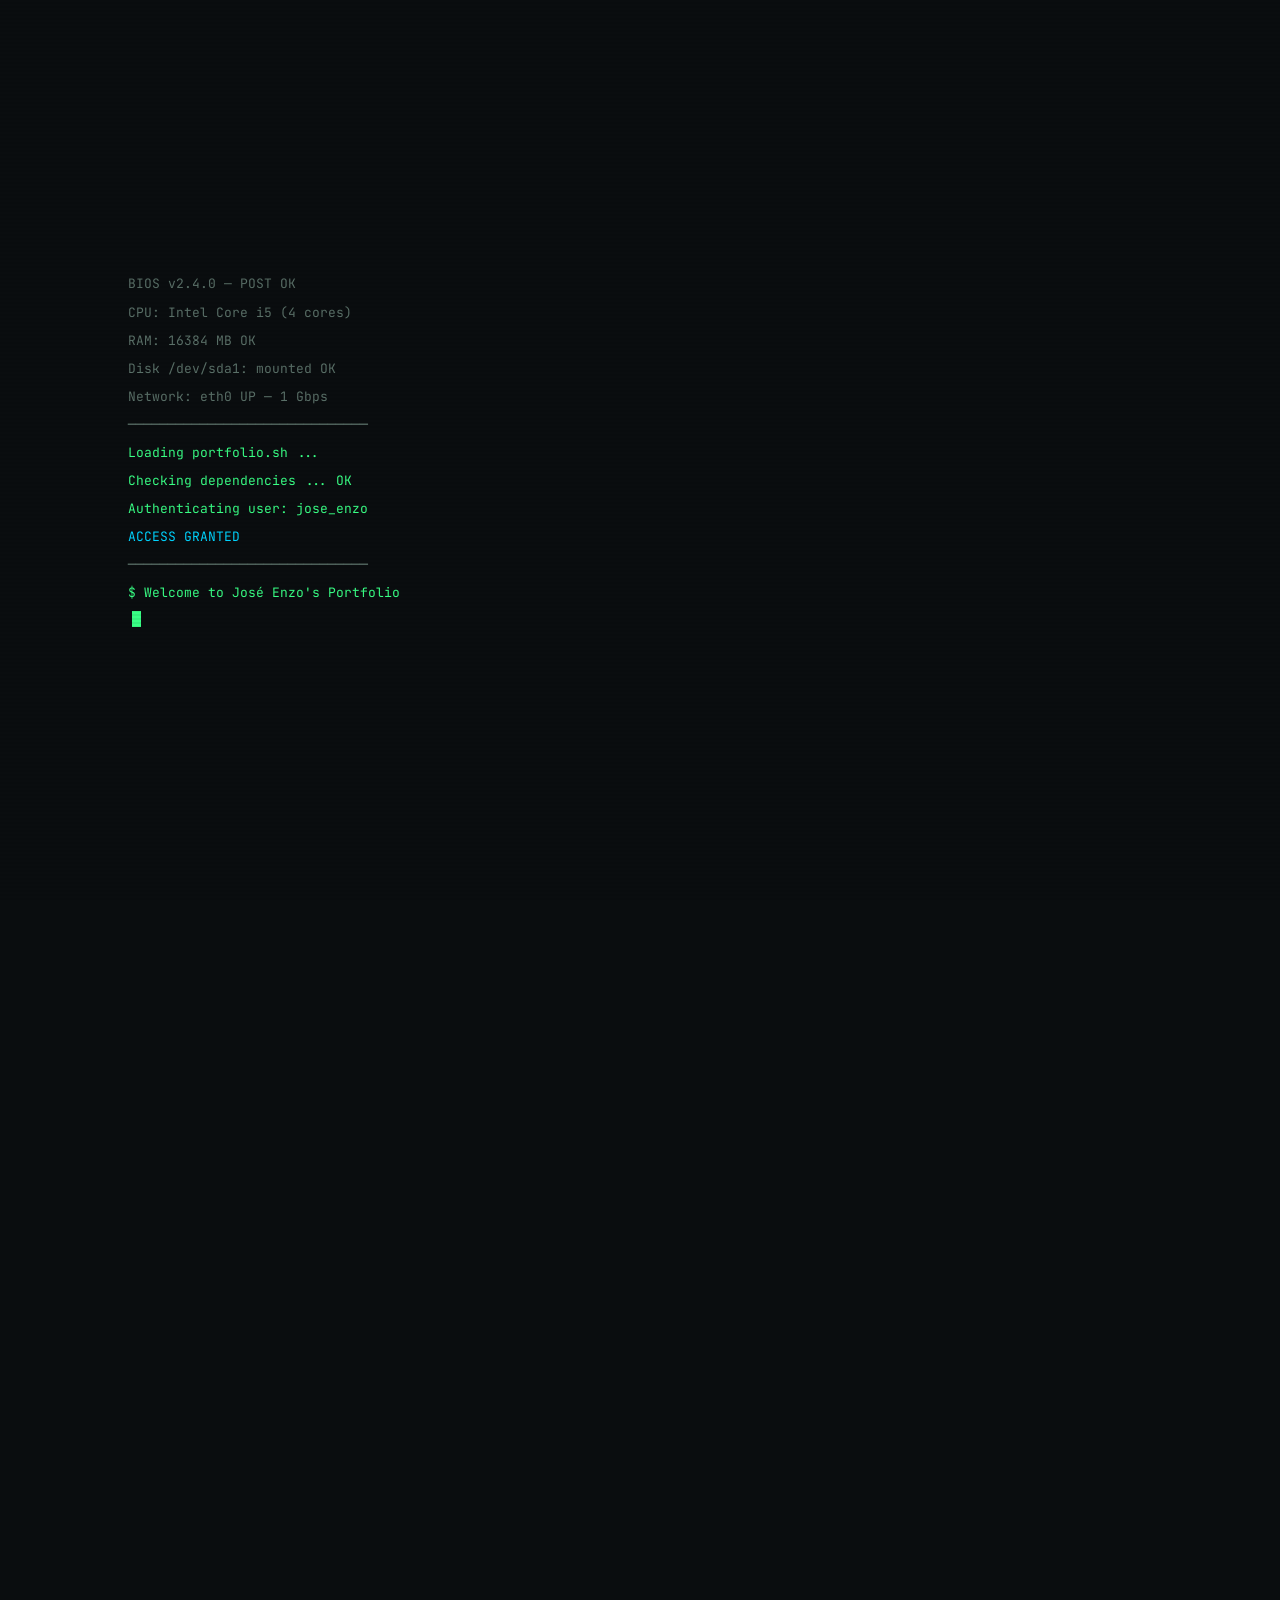
<file: index.html>
<!DOCTYPE html>
<html lang="pt-BR">

<head>
  <meta charset="UTF-8" />
  <meta name="viewport" content="width=device-width, initial-scale=1.0" />
  <meta name="description"
    content="Portfólio de José Enzo Costa Almeida, analista de TI com foco em suporte, infraestrutura, dados e automação." />
  <title>Enzo Costa | Analista de TI</title>
  <link rel="preconnect" href="https://fonts.googleapis.com" />
  <link rel="stylesheet"
    href="https://fonts.googleapis.com/css2?family=JetBrains+Mono:wght@300;400;600;700&family=Inter:wght@300;400;500&display=swap" />
  <link rel="stylesheet" href="https://cdnjs.cloudflare.com/ajax/libs/font-awesome/6.5.2/css/all.min.css" />
  <link rel="stylesheet" href="style.css" />
  <link rel="icon" type="image/x-icon" href="favicon.ico" />
</head>

<body>

  <!-- BOOT SCREEN -->
  <div id="boot" aria-hidden="true">
    <div id="boot-lines"></div>
  </div>

  <!-- MAIN -->
  <main id="main">

    <nav>
      <span class="nav-brand">enzo<span>@portfolio</span>:~$</span>
      <button class="nav-toggle" aria-label="Abrir menu" aria-expanded="false">
        <span></span><span></span><span></span>
      </button>
      <div class="nav-links">
        <a href="#sobre">sobre</a>
        <a href="#skills">skills</a>
        <a href="#experiencia">exp</a>
        <a href="#projetos">projetos</a>
        <a href="#formacao">edu</a>
        <a href="#contato">contato</a>
      </div>
    </nav>

    <!-- HERO -->
    <section id="hero">
      <div class="container">
        <p class="hero-prompt">whoami</p>
        <h1>José <em>Enzo</em><br>Costa Almeida</h1>
        <p class="hero-sub">
          Analista de TI · Suporte & Operações de Infraestrutura
        </p>
        <div class="hero-badges">
          <span class="badge active">Suporte TI</span>
          <span class="badge active">Linux / Windows</span>
          <span class="badge active">SQL</span>
          <span class="badge active">Python</span>
          <span class="badge active">Redes</span>
          <span class="badge active">IA / LLMs</span>
        </div>
        <div class="hero-contacts">
          <a href="mailto:enzoc432@gmail.com">enzoc432@gmail.com</a>
          <a href="https://www.linkedin.com/in/enzo-costa-/" target="_blank"
            rel="noreferrer noopener">www.linkedin.com/in/enzo-costa-</a>
          <a href="https://github.com/enzocst" target="_blank" rel="noreferrer noopener">github.com/enzocst</a>
        </div>
      </div>
    </section>

    <!-- SOBRE -->
    <section id="sobre">
      <div class="container reveal">
        <p class="section-label">resumo</p>
        <div class="card">
          <p>
            Analista de TI com sólida formação técnica pelo IFRN e graduando em Sistemas para Internet. Atuo no
            gerenciamento de infraestrutura, administração de sistemas e suporte técnico de alta complexidade.
            Especialista em diagnóstico de falhas (troubleshooting) e governança de chamados via plataformas Jira e
            Zendesk, utilizo automações e ferramentas de inteligência artificial para otimizar processos operacionais.
            Meu foco é garantir o funcionamento dos ativos, a alta disponibilidade dos serviços e o cumprimento rigoroso
            de SLAs em ambientes corporativos de tecnologia
          </p>
        </div>
      </div>
    </section>

    <!-- SKILLS -->
    <section id="skills">
      <div class="container reveal">
        <p class="section-label">Competências Técnicas</p>
        <div class="skills-grid">
          <div class="skill-group">
            <p class="skill-group-title">Sistemas & Infra</p>
            <div class="skill-tags">
              <span class="skill-tag">Windows</span>
              <span class="skill-tag">Linux</span>
              <span class="skill-tag">Hardware</span>
              <span class="skill-tag">Diagnóstico</span>
              <span class="skill-tag">Redes TCP/IP</span>
            </div>
          </div>
          <div class="skill-group">
            <p class="skill-group-title">Dados & Dev</p>
            <div class="skill-tags">
              <span class="skill-tag">SQL</span>
              <span class="skill-tag">Python</span>
              <span class="skill-tag">HTML</span>
              <span class="skill-tag">CSS</span>
              <span class="skill-tag">Modelo ER</span>
            </div>
          </div>
          <div class="skill-group">
            <p class="skill-group-title">Suporte & ITSM</p>
            <div class="skill-tags">
              <span class="skill-tag">Jira</span>
              <span class="skill-tag">Zendesk</span>
              <span class="skill-tag">HubSpot</span>
              <span class="skill-tag">Blipdesk</span>
              <span class="skill-tag">SLA</span>
            </div>
          </div>
          <div class="skill-group">
            <p class="skill-group-title">IA & Produtividade</p>
            <div class="skill-tags">
              <span class="skill-tag">LLMs</span>
              <span class="skill-tag">Google Workspace</span>
              <span class="skill-tag">Office 365</span>
            </div>
          </div>
        </div>
      </div>
    </section>

    <!-- EXPERIÊNCIA -->
    <section id="experiencia">
      <div class="container reveal">
        <p class="section-label">Experiência profissional</p>
        <div class="timeline">

          <div class="job">
            <div class="job-header">
              <div class="job-company">Autoforce</div>
              <div class="job-role">Analista de Suporte Júnior</div>
              <div class="job-period">Jul 2025 — Dez 2025 · Natal, RN</div>
            </div>
            <ul class="job-bullets">
              <li>Gerenciamento de alto volume de tickets de escalonamento via Jira e Zendesk, garantindo resolução ágil
                de incidentes críticos.</li>
              <li>Criação e atualização de documentação técnica e materiais de treinamento, padronizando processos
                internos.</li>
              <li>Registro, acompanhamento e cumprimento rigoroso de SLAs com histórico claro de comunicação.</li>
              <li>Apoio ativo à implementação de soluções com IA (LLMs) para automação de respostas no suporte.</li>
            </ul>
          </div>

          <div class="job">
            <div class="job-header">
              <div class="job-company">Estante Mágica</div>
              <div class="job-role">Estagiário de Suporte ao Cliente — Nível 1</div>
              <div class="job-period">Abr 2025 — Jun 2025 · Remoto</div>
            </div>
            <ul class="job-bullets">
              <li>Atendimento a tickets nacionais e internacionais via Blipdesk e HubSpot em Português e Espanhol.</li>
              <li>Implementação de melhorias na clareza de comunicação, resultando em fluxo de atendimento mais ágil.
              </li>
              <li>Reconhecido como <em>"Melhor Estagiário do Mês"</em> pela proatividade e rápida curva de aprendizado.
              </li>
            </ul>
          </div>

          <div class="job">
            <div class="job-header">
              <div class="job-company">Teleperformance</div>
              <div class="job-role">Expert em Interação</div>
              <div class="job-period">Mai 2024 — Out 2024 · Parnamirim, RN</div>
            </div>
            <ul class="job-bullets">
              <li>Gestão de interações diárias por chat e e-mail com clientes do Brasil, Argentina, Chile, Peru, Equador
                e México.</li>
              <li>Índices CSAT de excelência mantidos de forma consistente ao longo do período.</li>
              <li>Escalado para atendimentos exclusivos em Espanhol como reconhecimento pelos indicadores de desempenho.
              </li>
            </ul>
          </div>

        </div>
      </div>
    </section>

    <!-- PROJETOS -->
    <section id="projetos">
      <div class="container reveal">
        <p class="section-label">projetos</p>
        <div class="projects-grid">
          <article class="project-card">
            <div class="project-index">01</div>
            <div class="project-title">Portfólio pessoal</div>
            <div class="project-desc">
              Espaço digital criado para apresentar meu trabalho, evolução técnica e projetos de forma minimalista e
              intuitiva. Desenvolvido de maneira limpa utilizando apenas HTML, CSS e JS, com o auxílio de ferramentas de
              IA.
            </div>
            <div class="project-tags" aria-label="tecnologias usadas no projeto">
              <span class="project-chip">HTML</span>
              <span class="project-chip">CSS</span>
              <span class="project-chip">JavaScript</span>
              <span class="project-chip">IA/LLMs</span>
            </div>
            <div class="project-footer">
              <a class="project-link" href="https://github.com/enzocst/portfolio" target="_blank"
                rel="noreferrer noopener">↗ Ver no GitHub</a>
            </div>
          </article>
          <article class="project-card">
            <div class="project-index">02</div>
            <div class="project-title">Mathematical Search</div>
            <div class="project-desc">
              Plataforma desenvolvida para a busca de conceitos e fórmulas matemáticas de maneira simples e direta. O
              sistema foi construído como trabalho de conclusão do curso técnico em informática, unindo lógica e banco
              de dados.
            </div>
            <div class="project-tags" aria-label="tecnologias usadas no projeto">
              <span class="project-chip">HTML</span>
              <span class="project-chip">CSS</span>
              <span class="project-chip">JavaScript</span>
              <span class="project-chip">PHP</span>
              <span class="project-chip">SQL</span>
              <span class="project-chip">Nicepage</span>
              <span class="project-chip">IA/LLMs</span>
            </div>
            <div class="project-footer">
              <a class="project-link" href="https://github.com/enzocst/TCC" target="_blank" rel="noreferrer noopener">↗
                Ver no GitHub</a>
            </div>
          </article>
        </div>
      </div>
    </section>

    <!-- FORMAÇÃO -->
    <section id="formacao">
      <div class="container reveal">
        <p class="section-label">formação acadêmica</p>
        <div class="edu-grid">
          <div class="edu-card">
            <div class="edu-main">
              <div class="edu-logo-slot" aria-hidden="true">
                <img class="edu-logo" src="logo_ifrn.png" alt="logo do IFRN" width="56" height="56" loading="lazy"
                  decoding="async">
              </div>
              <div class="edu-text">
                <div class="edu-course">Tecnólogo em Sistemas para Internet</div>
                <div class="edu-inst">Instituto Federal do Rio Grande do Norte — IFRN</div>
                <span class="edu-status">EM CURSO</span>
              </div>
            </div>
            <div class="edu-period">2025 – 2028</div>
          </div>
          <div class="edu-card">
            <div class="edu-main">
              <div class="edu-logo-slot" aria-hidden="true">
                <img class="edu-logo" src="logo_ifrn.png" alt="logo do IFRN" width="56" height="56" loading="lazy"
                  decoding="async">
              </div>
              <div class="edu-text">
                <div class="edu-course">Técnico em Informática</div>
                <div class="edu-inst">Instituto Federal do Rio Grande do Norte — IFRN</div>
              </div>
            </div>
            <div class="edu-period">2020 – 2024</div>
          </div>
        </div>
      </div>
    </section>

    <!-- CERTIFICAÇÕES -->
    <section id="certs">
      <div class="container reveal">
        <p class="section-label">certificações</p>
        <div class="certs-list">
          <div class="cert">
            <div>
              <img class="cert-icon" src="fundacao_logo.jpg" alt="logo da Fundação Bradesco" width="32" height="32"
                loading="lazy" decoding="async">
            </div>
            <div>
              <div class="cert-name">Introdução à Análise de Dados com Microsoft Power BI</div>
              <div class="cert-issuer">Fundação Bradesco · 2024</div>
            </div>
          </div>
          <div class="cert">
            <div>
              <img class="cert-icon" src="seap_logo.png" alt="logo da Seap Cursos" width="32" height="32" loading="lazy"
                decoding="async">
            </div>
            <div>
              <div class="cert-name">Introdução à Informática</div>
              <div class="cert-issuer">Seap Cursos · 2018</div>
            </div>
          </div>
        </div>
      </div>
    </section>

    <!-- CONTATO -->
    <section id="contato">
      <div class="container reveal">
        <p class="section-label">Contato</p>
        <div class="contact-box">
          <h2>Vamos conectar?</h2>
          <div class="contact-links">
            <a class="contact-btn" href="curriculo_jose_enzo.pdf" download="cv-jose-enzo.pdf"><i
                class="fa-solid fa-download" aria-hidden="true"></i>Baixar CV</a>
            <a class="contact-btn" href="mailto:enzoc432@gmail.com"><i class="fa-regular fa-envelope"
                aria-hidden="true"></i>enzoc432@gmail.com</a>
            <a class="contact-btn" href="https://www.linkedin.com/in/enzo-costa-/" target="_blank"
              rel="noreferrer noopener"><i class="fa-brands fa-linkedin" aria-hidden="true"></i>LinkedIn</a>
            <a class="contact-btn" href="https://github.com/enzocst" target="_blank" rel="noreferrer noopener"><i
                class="fa-brands fa-github" aria-hidden="true"></i>GitHub</a>
          </div>
        </div>
      </div>
    </section>

    <footer>
      <span>José Enzo Costa Almeida · Parnamirim, RN · </span><span id="year"></span>
    </footer>

  </main><!-- /#main -->

  <script src="script.js" defer></script>
</body>

</html>
</file>
<file: style.css>
/* Portfolio Jose Enzo - stylesheet dedicado */

:root {
  --bg: #0a0d0f;
  --bg2: #0f1315;
  --bg3: #141a1c;
  --border: #1e2a2d;
  --green: #39ff85;
  --green-dim: #1a7a40;
  --green-glow: #39ff8533;
  --cyan: #00d4ff;
  --text: #c8d8d0;
  --text-dim: #5a7068;
  --mono: 'JetBrains Mono', monospace;
  --sans: 'Inter', sans-serif;
}

*,
*::before,
*::after {
  box-sizing: border-box;
  margin: 0;
  padding: 0;
}

html {
  scroll-behavior: smooth;
}

body {
  background: var(--bg);
  color: var(--text);
  font-family: var(--mono);
  font-size: 16px;
  line-height: 1.7;
  overflow-x: hidden;
  -webkit-font-smoothing: antialiased;
}

a:focus-visible,
button:focus-visible {
  outline: 2px solid var(--green);
  outline-offset: 3px;
}

body::before {
  content: '';
  position: fixed;
  inset: 0;
  background: repeating-linear-gradient(to bottom,
      transparent 0,
      transparent 2px,
      rgba(0, 0, 0, 0.06) 2px,
      rgba(0, 0, 0, 0.06) 4px);
  pointer-events: none;
  z-index: 999;
}

#boot {
  position: fixed;
  inset: 0;
  background: var(--bg);
  display: flex;
  align-items: flex-start;
  justify-content: center;
  flex-direction: column;
  padding: 10vw;
  z-index: 900;
  transition: opacity .6s ease;
}

#boot.fade-out {
  opacity: 0;
  pointer-events: none;
}

#boot-lines {
  display: flex;
  flex-direction: column;
  gap: 6px;
}

.boot-line {
  color: var(--green);
  font-size: 13px;
  opacity: 0;
  animation: bootIn .05s forwards;
  white-space: pre;
}

.boot-line.dim {
  color: var(--text-dim);
}

.boot-line.warn {
  color: var(--cyan);
}

@keyframes bootIn {
  to {
    opacity: 1;
  }
}

#cursor-boot {
  display: inline-block;
  width: 9px;
  height: 16px;
  background: var(--green);
  vertical-align: middle;
  margin-left: 4px;
  animation: blink .8s step-end infinite;
}

@keyframes blink {
  50% {
    opacity: 0;
  }
}

#main {
  opacity: 0;
  transition: opacity .8s ease;
}

#main.visible {
  opacity: 1;
}

nav {
  position: fixed;
  top: 0;
  left: 0;
  right: 0;
  height: 48px;
  background: rgba(10, 13, 15, .92);
  backdrop-filter: blur(8px);
  border-bottom: 1px solid var(--border);
  display: flex;
  align-items: center;
  justify-content: space-between;
  padding: 0 32px;
  z-index: 100;
}

.nav-brand {
  color: var(--green);
  font-weight: 700;
  font-size: 13px;
  letter-spacing: .08em;
}

.nav-brand span {
  color: var(--text-dim);
}

.nav-links {
  display: flex;
  gap: 24px;
  flex-wrap: wrap;
  justify-content: flex-end;
}

.nav-links a {
  color: var(--text-dim);
  text-decoration: none;
  font-size: 12px;
  letter-spacing: .06em;
  transition: color .2s;
}

.nav-links a:hover,
.nav-links a.active {
  color: var(--green);
}

section {
  padding: 96px 0 64px;
}

section[id] {
  scroll-margin-top: 72px;
}

.container {
  max-width: 860px;
  margin: 0 auto;
  padding: 0 32px;
}

.section-label {
  font-size: 11px;
  color: var(--green-dim);
  letter-spacing: .18em;
  text-transform: uppercase;
  margin-bottom: 16px;
}

.section-label::before {
  content: '// ';
  color: var(--text-dim);
}

#hero {
  padding-top: 120px;
  padding-bottom: 80px;
  border-bottom: 1px solid var(--border);
}

.hero-prompt {
  font-size: 12px;
  color: var(--text-dim);
  margin-bottom: 24px;
}

.hero-prompt::before {
  content: '$ ';
  color: var(--green);
}

h1 {
  font-size: clamp(28px, 5vw, 48px);
  font-weight: 700;
  color: #fff;
  letter-spacing: -.01em;
  line-height: 1.15;
  margin-bottom: 16px;
}

h1 em {
  color: var(--green);
  font-style: normal;
}

.hero-sub {
  font-family: var(--sans);
  font-size: 15px;
  color: var(--text-dim);
  max-width: 540px;
  margin-bottom: 40px;
  line-height: 1.6;
}

.hero-badges {
  display: flex;
  flex-wrap: wrap;
  gap: 10px;
  margin-bottom: 40px;
}

.badge {
  font-size: 11px;
  letter-spacing: .08em;
  border: 1px solid var(--border);
  border-radius: 2px;
  padding: 4px 12px;
  color: var(--text-dim);
}

.badge.active {
  border-color: var(--green-dim);
  color: var(--green);
}

.hero-contacts {
  display: flex;
  flex-wrap: wrap;
  gap: 20px;
}

.hero-contacts a {
  font-size: 12px;
  color: var(--text-dim);
  text-decoration: none;
  display: inline-flex;
  align-items: center;
  gap: 6px;
  transition: color .2s;
}

.hero-contacts a:hover {
  color: var(--green);
}

.hero-contacts a::before {
  content: '→';
  color: var(--green);
}

#sobre .card {
  background: var(--bg2);
  border: 1px solid var(--border);
  border-left: 3px solid var(--green);
  border-radius: 2px;
  padding: 28px 32px;
}

#sobre .card p {
  font-family: var(--sans);
  font-size: 15px;
  color: var(--text);
  line-height: 1.75;
}

.skills-grid {
  display: grid;
  grid-template-columns: repeat(auto-fill, minmax(240px, 1fr));
  gap: 16px;
}

.skill-group {
  background: var(--bg2);
  border: 1px solid var(--border);
  border-radius: 2px;
  padding: 20px 24px;
}

.skill-group-title {
  font-size: 11px;
  letter-spacing: .14em;
  color: var(--cyan);
  text-transform: uppercase;
  margin-bottom: 14px;
}

.skill-tags {
  display: flex;
  flex-wrap: wrap;
  gap: 8px;
}

.skill-tag {
  font-size: 11px;
  background: var(--bg3);
  border: 1px solid var(--border);
  border-radius: 2px;
  padding: 3px 10px;
  color: var(--text);
}

.timeline {
  display: flex;
  flex-direction: column;
  gap: 0;
}

.job {
  position: relative;
  padding: 0 0 40px 28px;
  border-left: 1px solid var(--border);
}

.job:last-child {
  border-left-color: transparent;
}

.job::before {
  content: '';
  position: absolute;
  left: -5px;
  top: 6px;
  width: 9px;
  height: 9px;
  border: 2px solid var(--green);
  background: var(--bg);
  border-radius: 50%;
}

.job-header {
  margin-bottom: 12px;
}

.job-company {
  font-size: 16px;
  font-weight: 700;
  color: #fff;
}

.job-role {
  font-size: 13px;
  color: var(--green);
  margin: 2px 0;
}

.job-period {
  font-size: 11px;
  color: var(--text-dim);
  letter-spacing: .06em;
}

.job-bullets {
  list-style: none;
  display: flex;
  flex-direction: column;
  gap: 6px;
}

.job-bullets li {
  font-family: var(--sans);
  font-size: 14px;
  color: var(--text);
  padding-left: 18px;
  position: relative;
}

.job-bullets li::before {
  content: '▸';
  position: absolute;
  left: 0;
  color: var(--green-dim);
}

.edu-grid {
  display: grid;
  gap: 16px;
}

.edu-card {
  background: var(--bg2);
  border: 1px solid var(--border);
  border-radius: 2px;
  padding: 20px 24px;
  display: flex;
  justify-content: space-between;
  align-items: flex-start;
  gap: 16px;
  flex-wrap: wrap;
}

.edu-main {
  display: flex;
  align-items: flex-start;
  gap: 16px;
  min-width: 0;
  flex: 1 1 320px;
}

.edu-logo-slot {
  width: 56px;
  height: 56px;
  color: var(--green);
  flex-shrink: 0;
  display: flex;
  align-items: center;
  justify-content: center;
  font-family: var(--mono);
  font-size: 10px;
  letter-spacing: .12em;
}

.edu-logo {
  width: 100%;
  height: 100%;
  display: block;
  object-fit: contain;
}

.edu-text {
  min-width: 0;
}

.edu-course {
  font-size: 15px;
  font-weight: 600;
  color: #fff;
  margin-bottom: 4px;
}

.edu-inst {
  font-size: 13px;
  color: var(--text-dim);
}

.edu-period {
  font-size: 11px;
  color: var(--cyan);
  white-space: nowrap;
  padding-top: 3px;
}

.edu-status {
  display: inline-block;
  font-size: 10px;
  letter-spacing: .1em;
  background: rgba(57, 255, 133, .08);
  border: 1px solid var(--green-dim);
  color: var(--green);
  border-radius: 2px;
  padding: 2px 8px;
  margin-top: 6px;
}

.projects-grid {
  display: grid;
  grid-template-columns: repeat(auto-fit, minmax(300px, 1fr));
  gap: 16px;
  align-items: stretch;
}

.project-card {
  background: var(--bg2);
  border: 1px solid var(--border);
  border-radius: 2px;
  padding: 24px;
  display: flex;
  flex-direction: column;
  gap: 12px;
  min-height: 240px;
  transition: transform .2s ease, border-color .2s ease;
}

.project-card:hover {
  transform: translateY(-2px);
  border-color: var(--green-dim);
}

.project-index {
  font-family: var(--mono);
  font-size: 11px;
  letter-spacing: .12em;
  color: var(--text-dim);
}

.project-title {
  font-size: 18px;
  font-weight: 700;
  color: #fff;
}

.project-desc {
  color: var(--text-dim);
  font-family: var(--sans);
  font-size: 14px;
  line-height: 1.75;
}

.project-tags {
  display: flex;
  flex-wrap: wrap;
  gap: 8px;
}

.project-chip {
  font-family: var(--mono);
  font-size: 10px;
  letter-spacing: .08em;
  text-transform: uppercase;
  color: var(--green);
  border: 1px solid var(--green-dim);
  background: rgba(57, 255, 133, .06);
  border-radius: 2px;
  padding: 4px 8px;
}

.project-footer {
  display: flex;
  align-items: center;
  justify-content: space-between;
  gap: 12px;
  margin-top: auto;
  padding-top: 14px;
  border-top: 1px solid var(--border);
}

.project-tag {
  font-family: var(--mono);
  font-size: 10px;
  letter-spacing: .1em;
  color: var(--green);
  text-transform: uppercase;
}

.project-link {
  font-family: var(--mono);
  font-size: 11px;
  letter-spacing: .08em;
  color: var(--green);
  text-decoration: none;
  text-transform: uppercase;
}

.project-link:hover {
  text-decoration: underline;
}

.project-link-static {
  color: var(--text-dim);
}

.certs-list {
  display: flex;
  flex-direction: column;
  gap: 10px;
}

.cert {
  display: flex;
  align-items: center;
  gap: 14px;
  padding: 14px 20px;
  background: var(--bg2);
  border: 1px solid var(--border);
  border-radius: 2px;
}

.cert-icon {
  width: 32px;
  height: 32px;
  border: 1px solid var(--border);
  border-radius: 2px;
  display: block;
  object-fit: contain;
  color: var(--green);
  font-size: 14px;
  flex-shrink: 0;
}

.cert-name {
  font-size: 14px;
  color: var(--text);
}

.cert-issuer {
  font-size: 11px;
  color: var(--text-dim);
}

#contato {
  border-top: 1px solid var(--border);
}

.contact-box {
  background: var(--bg2);
  border: 1px solid var(--border);
  border-radius: 2px;
  padding: 40px;
  text-align: center;
}

.contact-box h2 {
  font-size: 22px;
  color: #fff;
  margin-bottom: 8px;
}

.contact-links {
  display: flex;
  justify-content: center;
  flex-wrap: wrap;
  gap: 16px;
}

.contact-btn {
  display: inline-flex;
  align-items: center;
  gap: 10px;
  padding: 10px 20px;
  border: 1px solid var(--green-dim);
  color: var(--green);
  text-decoration: none;
  font-size: 12px;
  letter-spacing: .08em;
  border-radius: 2px;
  background: transparent;
  transition: background .2s, border-color .2s;
}

.contact-btn span {
  line-height: 1;
}

.contact-icon {
  width: 18px;
  height: 18px;
  flex-shrink: 0;
  display: block;
}

.contact-icon-linkedin,
.contact-icon-github,
.contact-icon-mail {
  overflow: visible;
}

.contact-btn:hover {
  background: var(--green-glow);
  border-color: var(--green);
}

footer {
  border-top: 1px solid var(--border);
  padding: 24px 32px;
  text-align: center;
  font-size: 11px;
  color: var(--text-dim);
}

.reveal {
  opacity: 0;
  transform: translateY(18px);
  transition: opacity .55s ease, transform .55s ease;
}

.reveal.in {
  opacity: 1;
  transform: none;
}

/* ── HAMBURGUER ── */
.nav-toggle {
  display: none;
  flex-direction: column;
  justify-content: center;
  gap: 5px;
  background: none;
  border: none;
  cursor: pointer;
  padding: 4px;
}

.nav-toggle span {
  display: block;
  width: 22px;
  height: 2px;
  background: var(--green);
  border-radius: 2px;
  transition: transform .25s ease, opacity .25s ease;
}

/* animação X quando aberto */
.nav-toggle.open span:nth-child(1) {
  transform: translateY(7px) rotate(45deg);
}

.nav-toggle.open span:nth-child(2) {
  opacity: 0;
}

.nav-toggle.open span:nth-child(3) {
  transform: translateY(-7px) rotate(-45deg);
}

@media (max-width: 640px) {
  .nav-toggle {
    display: flex;
  }

  .nav-links {
    display: none;
    position: fixed;
    top: 48px;
    left: 0;
    right: 0;
    background: rgba(10, 13, 15, .97);
    backdrop-filter: blur(8px);
    border-bottom: 1px solid var(--border);
    flex-direction: column;
    align-items: flex-start;
    gap: 0;
    padding: 8px 0;
  }

  .nav-links.open {
    display: flex;
  }

  .nav-links a {
    width: 100%;
    padding: 12px 32px;
    font-size: 13px;
    border-bottom: 1px solid var(--border);
  }

  .nav-links a:last-child {
    border-bottom: none;
  }

  .projects-grid {
    grid-template-columns: 1fr;
    gap: 12px;
  }

  .project-card {
    min-height: auto;
    padding: 20px;
  }

  .project-title {
    font-size: 16px;
  }

  .project-desc {
    font-size: 13px;
    line-height: 1.65;
  }

  .project-footer {
    flex-direction: column;
    align-items: flex-start;
  }

  .project-link {
    word-break: break-word;
  }
}

@media (prefers-reduced-motion: reduce) {
  #boot {
    display: none !important;
  }

  #main {
    opacity: 1 !important;
  }

  *,
  *::before,
  *::after {
    animation-duration: 0.01ms !important;
    transition-duration: 0.01ms !important;
  }
}
</file>
